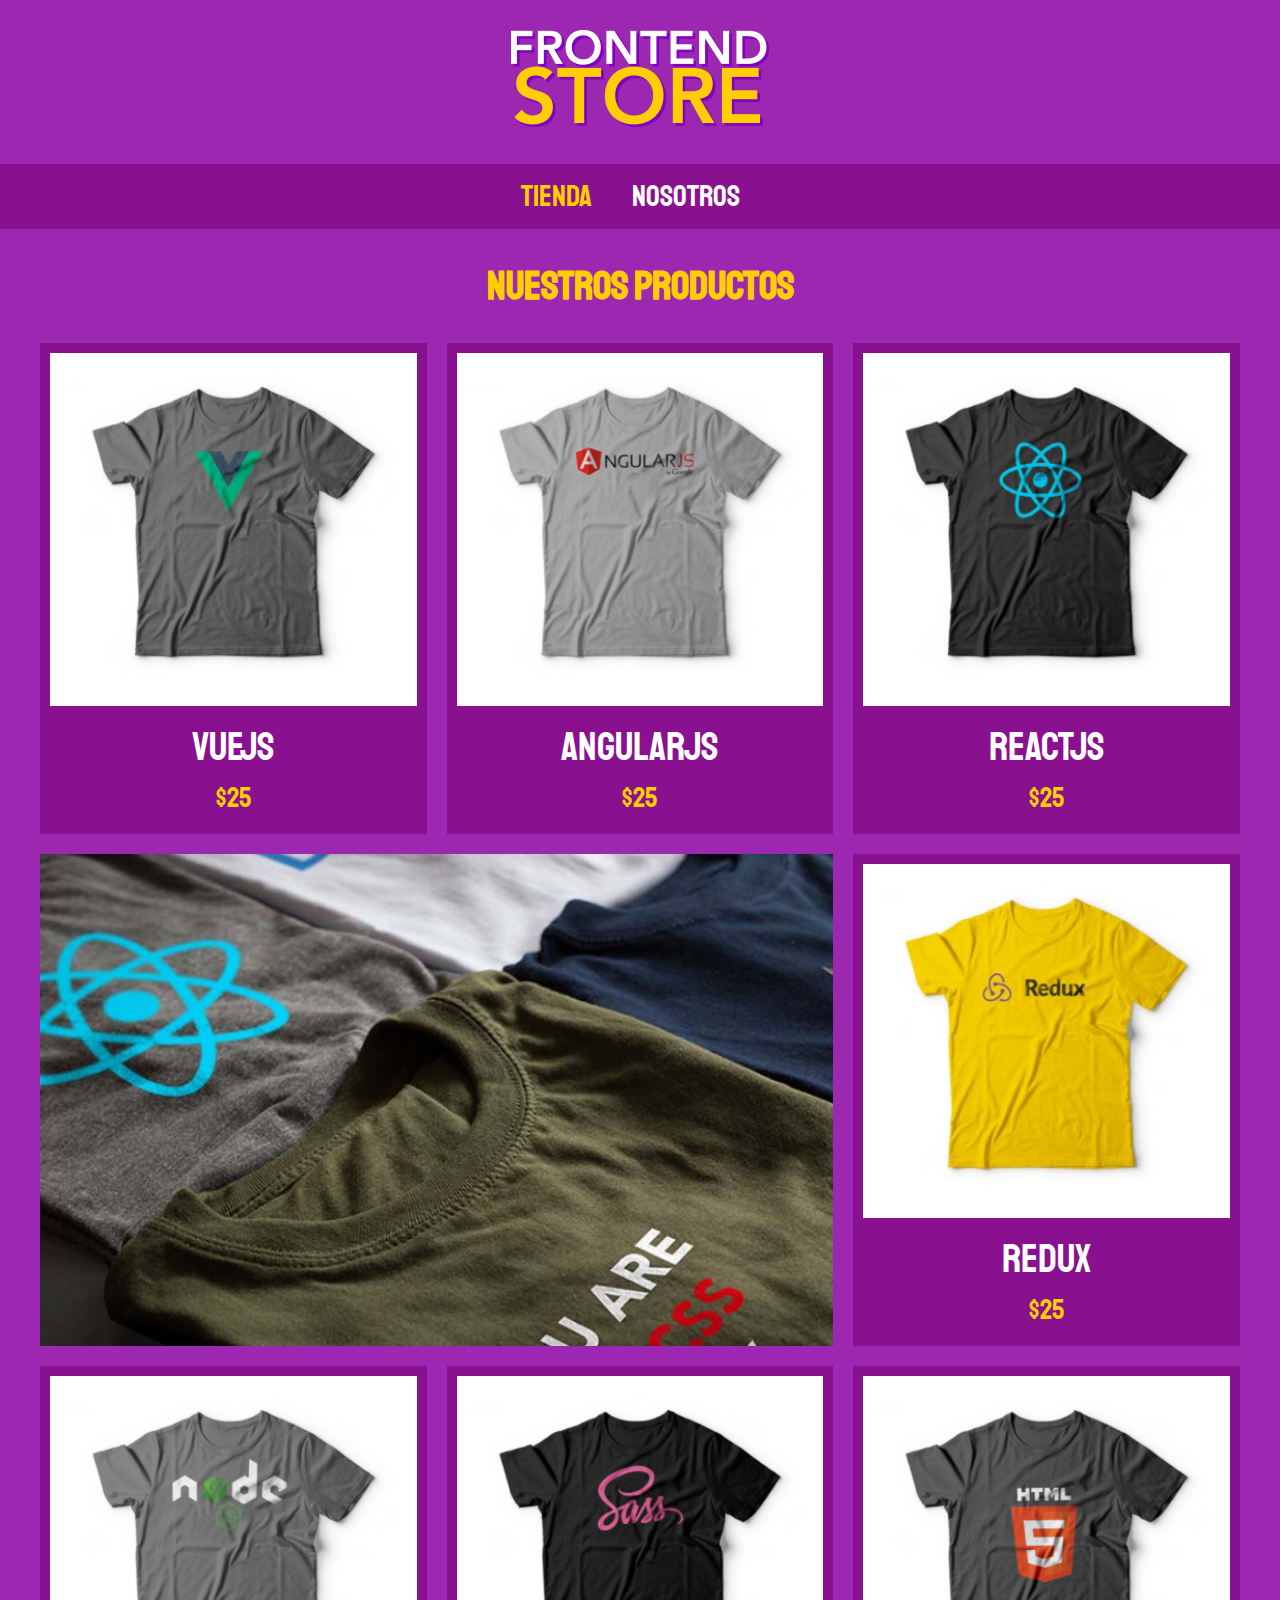
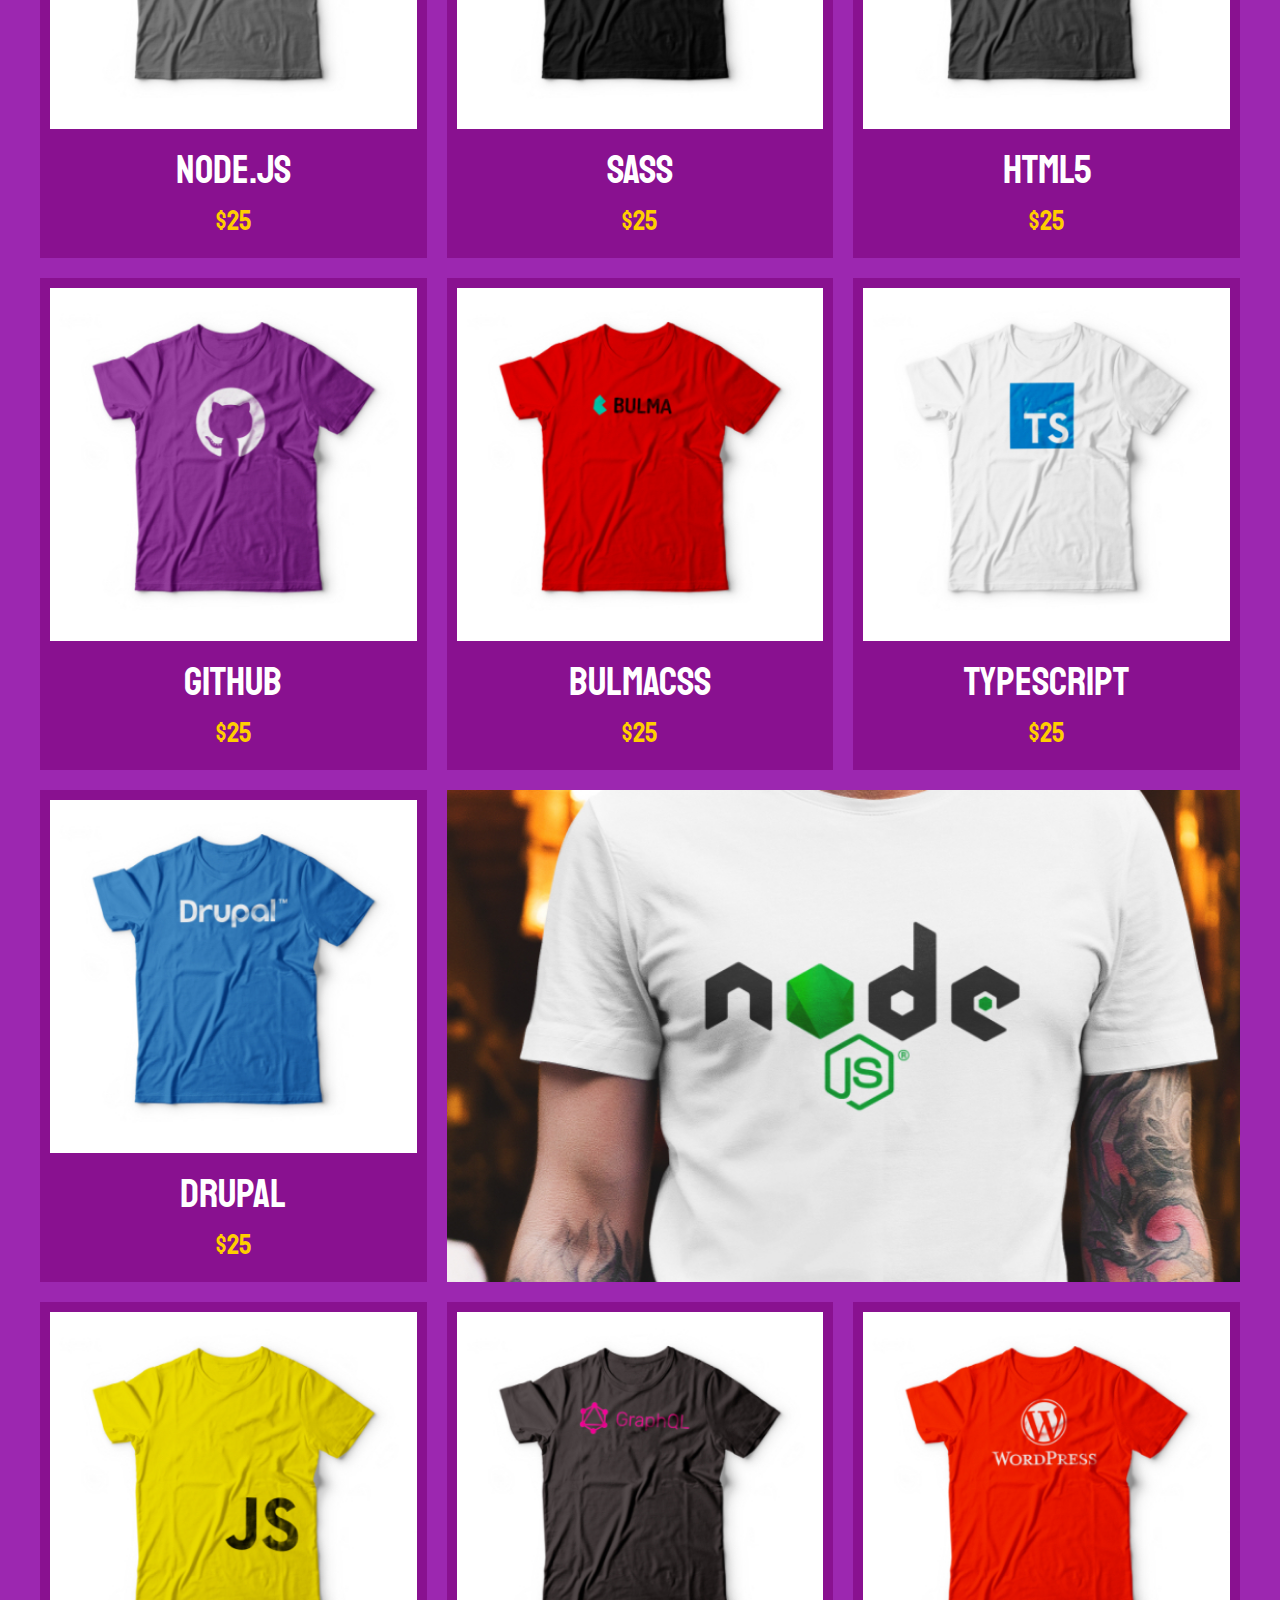
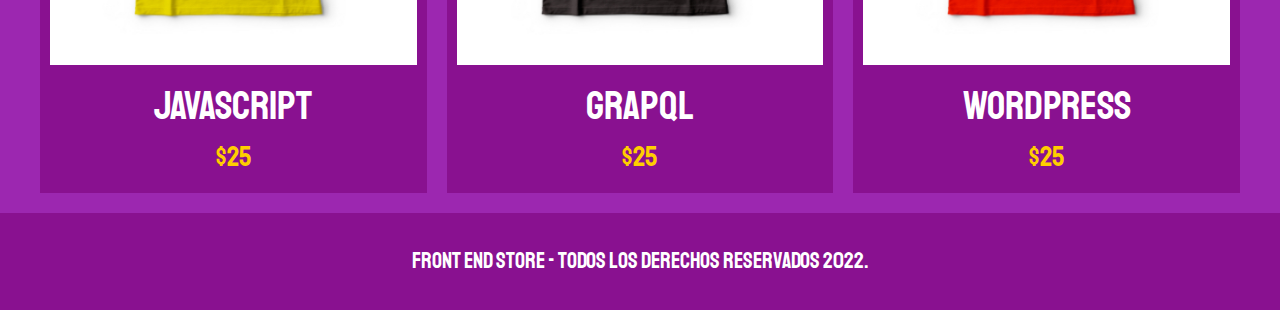
<file: index.html>
<!DOCTYPE html>
<html lang="en">
<head>
    <meta charset="UTF-8">
    <meta http-equiv="X-UA-Compatible" content="IE=edge">
    <meta name="viewport" content="width=device-width, initial-scale=1.0">
    <title>FrontEnd Store</title>
    <link rel="stylesheet" href="css/normalize.css">
    <link rel="preconnect" href="https://fonts.googleapis.com">
    <link href="https://fonts.googleapis.com/css2?family=Staatliches&display=swap" rel="stylesheet"> 
    <link rel="stylesheet" href="css/style.css">
</head>
<body>
    <header class="header">
        <a href="index.html"> 
            <img class="header__logo" src="img/logo.png" alt="Logotipo">
        </a>
    </header>

    <nav class="navegacion">
        <a class="navegacion__enlace navegacion__enlace--activo" href="index.html">Tienda</a>
        <a class="navegacion__enlace" href="nosotros.html">Nosotros</a>
    </nav>

    <main class="contenedor">
        <h1>Nuestros Productos</h1>

        <div class="grid">
            <div class="producto">
             <a href="producto.html">
                 <img class="producto__imagen" src="img/1.jpg" alt="imagen camisa">
                 <div class="producto__informacion">
                     <p class="producto__nombre">VueJS</p>
                     <p class="producto__precio">$25</p>
                 </div>
             </a>   
            </div>  <!--,producto-->
            <div class="producto">
                <a href="producto.html">
                    <img class="producto__imagen" src="img/2.jpg" alt="imagen camisa">
                    <div class="producto__informacion">
                        <p class="producto__nombre">AngularJs</p>
                        <p class="producto__precio">$25</p>
                    </div>
                </a>   
               </div>  <!--,producto-->
               <div class="producto">
                <a href="producto.html">
                    <img class="producto__imagen" src="img/3.jpg" alt="imagen camisa">
                    <div class="producto__informacion">
                        <p class="producto__nombre">ReactJs</p>
                        <p class="producto__precio">$25</p>
                    </div>
                </a>   
               </div>  <!--,producto-->
               <div class="producto">
                <a href="producto.html">
                    <img class="producto__imagen" src="img/4.jpg" alt="imagen camisa">
                    <div class="producto__informacion">
                        <p class="producto__nombre">Redux</p>
                        <p class="producto__precio">$25</p>
                    </div>
                </a>   
               </div>  <!--,producto-->
               <div class="producto">
                <a href="producto.html">
                    <img class="producto__imagen" src="img/5.jpg" alt="imagen camisa">
                    <div class="producto__informacion">
                        <p class="producto__nombre">Node.js</p>
                        <p class="producto__precio">$25</p>
                    </div>
                </a>   
               </div>  <!--,producto-->
               <div class="producto">
                <a href="producto.html">
                    <img class="producto__imagen" src="img/6.jpg" alt="imagen camisa">
                    <div class="producto__informacion">
                        <p class="producto__nombre">Sass</p>
                        <p class="producto__precio">$25</p>
                    </div>
                </a>   
               </div>  <!--,producto-->
               <div class="producto">
                <a href="producto.html">
                    <img class="producto__imagen" src="img/7.jpg" alt="imagen camisa">
                    <div class="producto__informacion">
                        <p class="producto__nombre">Html5</p>
                        <p class="producto__precio">$25</p>
                    </div>
                </a>   
               </div>  <!--,producto-->
               <div class="producto">
                <a href="producto.html">
                    <img class="producto__imagen" src="img/8.jpg" alt="imagen camisa">
                    <div class="producto__informacion">
                        <p class="producto__nombre">Github</p>
                        <p class="producto__precio">$25</p>
                    </div>
                </a>   
               </div>  <!--,producto-->
               <div class="producto">
                <a href="producto.html">
                    <img class="producto__imagen" src="img/9.jpg" alt="imagen camisa">
                    <div class="producto__informacion">
                        <p class="producto__nombre">BulmaCSS</p>
                        <p class="producto__precio">$25</p>
                    </div>
                </a>   
               </div>  <!--,producto-->
               <div class="producto">
                <a href="producto.html">
                    <img class="producto__imagen" src="img/10.jpg" alt="imagen camisa">
                    <div class="producto__informacion">
                        <p class="producto__nombre">TypeScript</p>
                        <p class="producto__precio">$25</p>
                    </div>
                </a>   
               </div>  <!--,producto-->
               <div class="producto">
                <a href="producto.html">
                    <img class="producto__imagen" src="img/11.jpg" alt="imagen camisa">
                    <div class="producto__informacion">
                        <p class="producto__nombre">Drupal</p>
                        <p class="producto__precio">$25</p>
                    </div>
                </a>   
               </div>  <!--,producto-->
               <div class="producto">
                <a href="producto.html">
                    <img class="producto__imagen" src="img/12.jpg" alt="imagen camisa">
                    <div class="producto__informacion">
                        <p class="producto__nombre">JavaScript</p>
                        <p class="producto__precio">$25</p>
                    </div>
                </a>   
               </div>  <!--,producto-->
               <div class="producto">
                <a href="producto.html">
                    <img class="producto__imagen" src="img/13.jpg" alt="imagen camisa">
                    <div class="producto__informacion">
                        <p class="producto__nombre">GrapQL</p>
                        <p class="producto__precio">$25</p>
                    </div>
                </a>   
               </div>  <!--,producto-->
               <div class="producto">
                <a href="producto.html">
                    <img class="producto__imagen" src="img/14.jpg" alt="imagen camisa">
                    <div class="producto__informacion">
                        <p class="producto__nombre">WordPress</p>
                        <p class="producto__precio">$25</p>
                    </div>
                </a>   
               </div>  <!--,producto-->
               <div class="grafico grafico--camisas"></div>
               <div class="grafico grafico--node"></div>
        </div>
    </main>

    <footer class="footer">
        <p class="footer__texto">Front End Store - Todos los derechos Reservados 2022.</p>
    </footer>
</body>
</html>
</file>
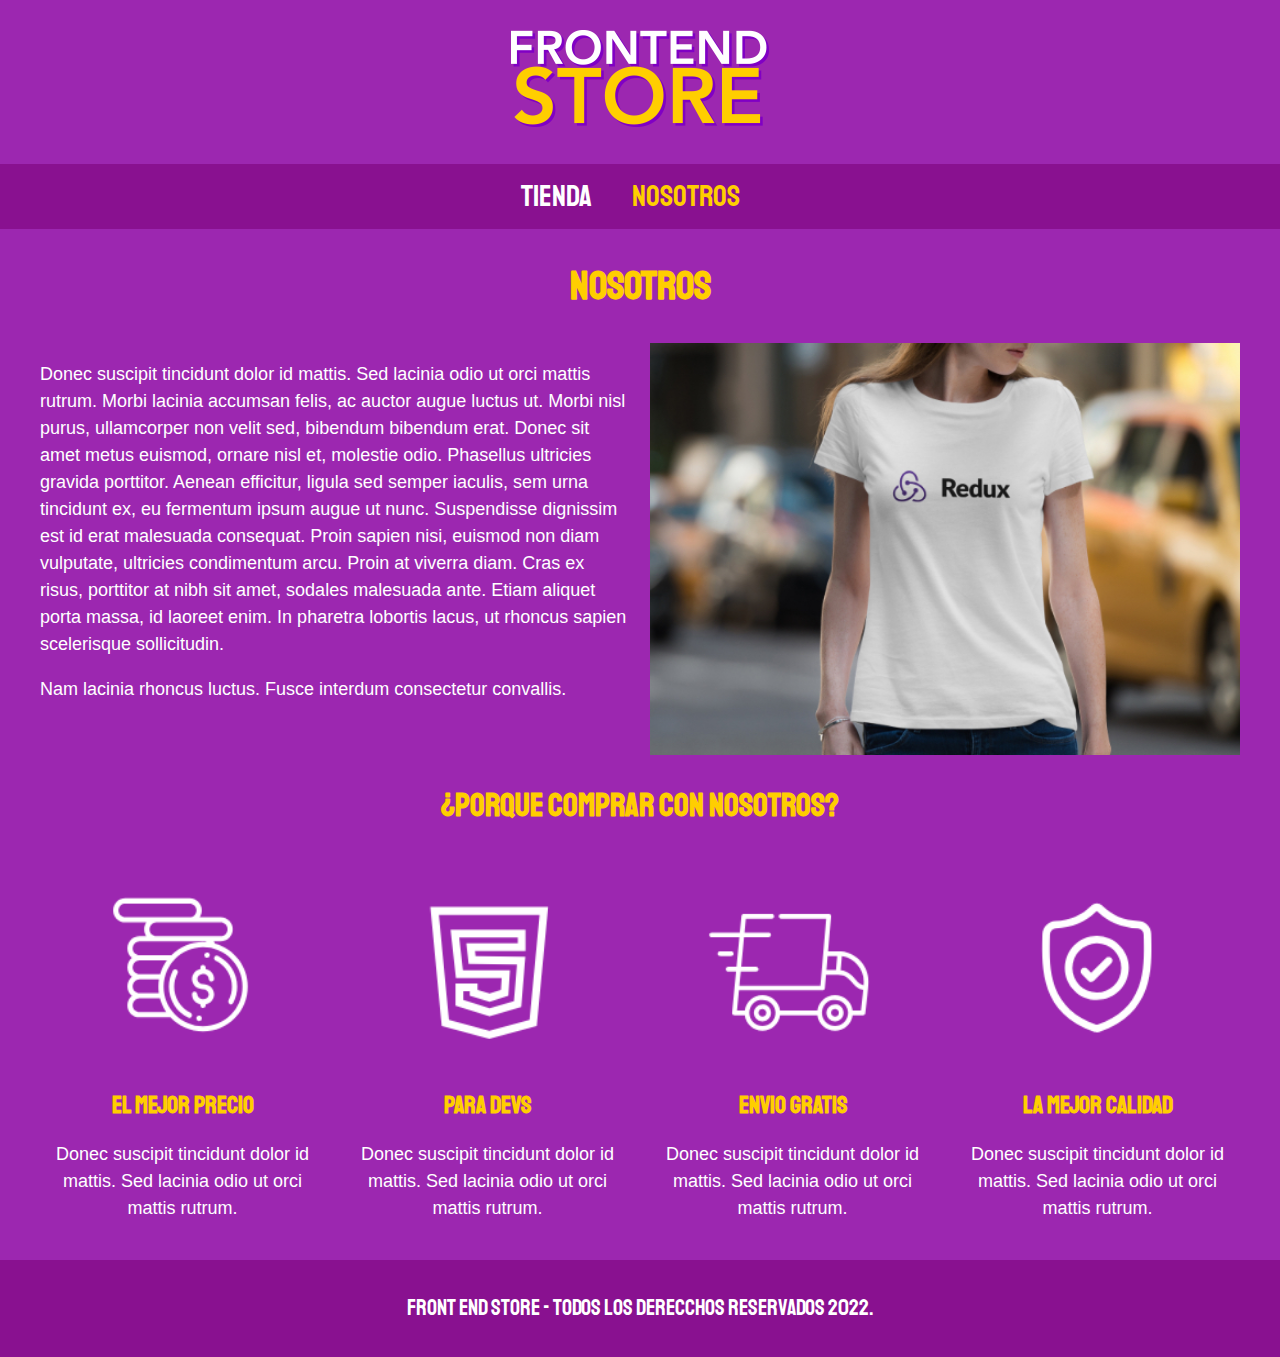
<file: nosotros.html>
<!DOCTYPE html>
<html lang="en">
<head>
    <meta charset="UTF-8">
    <meta http-equiv="X-UA-Compatible" content="IE=edge">
    <meta name="viewport" content="width=device-width, initial-scale=1.0">
    <title>FrontEnd Store</title>
    <link rel="stylesheet" href="css/normalize.css">
    <link rel="preconnect" href="https://fonts.googleapis.com">
    <link href="https://fonts.googleapis.com/css2?family=Staatliches&display=swap" rel="stylesheet"> 
    <link rel="stylesheet" href="css/style.css">
</head>
<body>
    <header class="header">
        <a href="index.html"> 
            <img class="header__logo" src="img/logo.png" alt="Logotipo">
        </a>
    </header>

    <nav class="navegacion">
        <a class="navegacion__enlace" href="index.html">Tienda</a>
        <a class="navegacion__enlace navegacion__enlace--activo" href="nosotros.html">Nosotros</a>
    </nav>

    <main class="contenedor">
        <h1>Nosotros</h1>
        <div class="nosotros">
            <div class="nosotros__contenido">
                <p>Donec suscipit tincidunt dolor id mattis. Sed lacinia odio ut orci mattis rutrum. Morbi lacinia accumsan felis, ac auctor augue luctus ut. Morbi nisl purus, ullamcorper non velit sed, bibendum bibendum erat. Donec sit amet metus euismod, ornare nisl et, molestie odio. Phasellus ultricies gravida porttitor. Aenean efficitur, ligula sed semper iaculis, sem urna tincidunt ex, eu fermentum ipsum augue ut nunc. Suspendisse dignissim est id erat malesuada consequat. Proin sapien nisi, euismod non diam vulputate, ultricies condimentum arcu. Proin at viverra diam. Cras ex risus, porttitor at nibh sit amet, sodales malesuada ante. Etiam aliquet porta massa, id laoreet enim. In pharetra lobortis lacus, ut rhoncus sapien scelerisque sollicitudin.</p>  
                <p> Nam lacinia rhoncus luctus. Fusce interdum consectetur convallis.</p>
            </div>
            <img class="nosotros__imagen" src="img/nosotros.jpg" alt="imagen nosotros">
        </div>
    </main>

    <section class="contenedor comprar">
        <h2 class="compar__titulo"> ¿Porque comprar con nosotros?</h2>

        <div class="bloques">

            <div class="bloque">
                <img class="bloque__imagen" src="img/icono_1.png" alt="porque comprar">
                <h3 class="bloque__titulo">El Mejor Precio</h3>
                <p>Donec suscipit tincidunt dolor id mattis. Sed lacinia odio ut orci mattis rutrum.</p>
            </div>  <!--.bloque-->

            <div class="bloque">
                <img class="bloque__imagen" src="img/icono_2.png" alt="porque comprar">
                <h3 class="bloque__titulo">Para Devs</h3>
                <p>Donec suscipit tincidunt dolor id mattis. Sed lacinia odio ut orci mattis rutrum.</p>
            </div>  <!--.bloque-->

            <div class="bloque">
                <img class="bloque__imagen" src="img/icono_3.png" alt="porque comprar">
                <h3 class="bloque__titulo">Envio Gratis</h3>
                <p>Donec suscipit tincidunt dolor id mattis. Sed lacinia odio ut orci mattis rutrum.</p>
            </div>  <!--.bloque-->

            <div class="bloque">
                <img class="bloque__imagen" src="img/icono_4.png" alt="porque comprar">
                <h3 class="bloque__titulo">La Mejor Calidad</h3>
                <p>Donec suscipit tincidunt dolor id mattis. Sed lacinia odio ut orci mattis rutrum.</p>
            </div>  <!--.bloque-->
            
        </div>  <!--.bloques-->
    </section>

    <footer class="footer">
        <p class="footer__texto">Front End Store - Todos los derecchos Reservados 2022.</p>
    </footer>
</body>
</html>
</file>
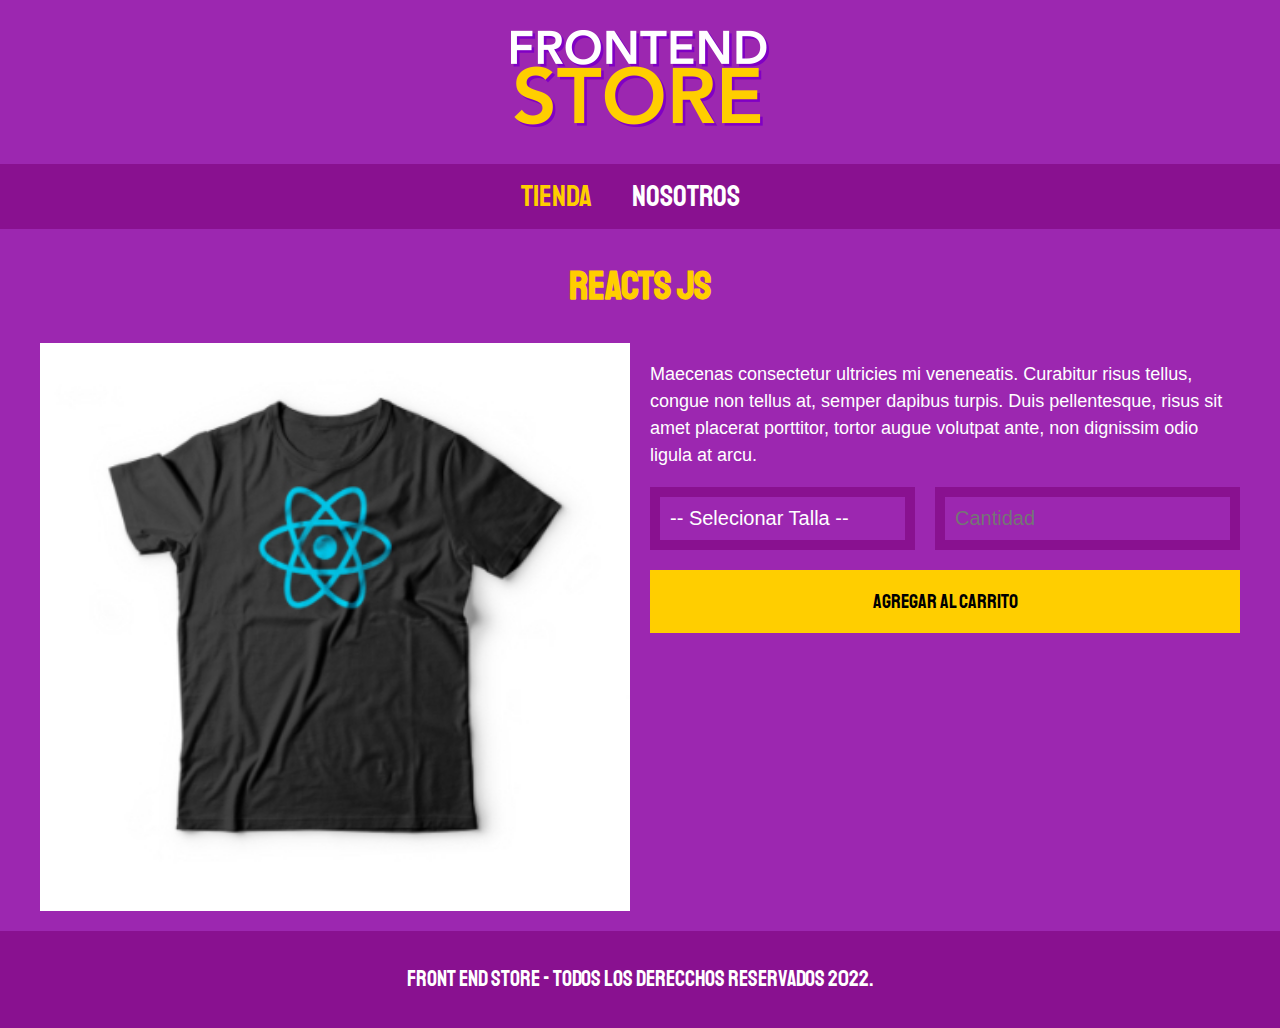
<file: producto.html>
<!DOCTYPE html>
<html lang="en">
<head>
    <meta charset="UTF-8">
    <meta http-equiv="X-UA-Compatible" content="IE=edge">
    <meta name="viewport" content="width=device-width, initial-scale=1.0">
    <title>FrontEnd Store</title>
    <link rel="stylesheet" href="css/normalize.css">
    <link rel="preconnect" href="https://fonts.googleapis.com">
    <link href="https://fonts.googleapis.com/css2?family=Staatliches&display=swap" rel="stylesheet"> 
    <link rel="stylesheet" href="css/style.css">
</head>
<body>
    <header class="header">
        <a href="index.html"> 
            <img class="header__logo" src="img/logo.png" alt="Logotipo">
        </a>
    </header>

    <nav class="navegacion">
        <a class="navegacion__enlace navegacion__enlace--activo" href="index.html">Tienda</a>
        <a class="navegacion__enlace" href="nosotros.html">Nosotros</a>
    </nav>

    <main class="contenedor">
        <h1>REACTS JS</h1>

        <div class="camisa">
            <img class="camisa__imagen" src="img/3.jpg" alt="Imagen del Producto">

            <div class="camisa__contenido">
                <p>Maecenas consectetur ultricies mi veneneatis. Curabitur risus tellus, congue non tellus at, semper dapibus turpis. Duis pellentesque, risus sit amet placerat porttitor, tortor augue volutpat ante, non dignissim odio ligula at arcu.</p>
         
                    <form class="formulario">
                        <select class="formulario__campo">
                            <option disabled selected>-- Selecionar Talla --</option>
                            <option>Chica</option>
                            <option>Mediana</option>
                            <option>Grande</option>
                        </select>
                        <input class="formulario__campo" type="number" placeholder="Cantidad" min="1">
                        <input class="formulario__submit" type="submit" value="Agregar al Carrito">
                    </form>
            </div>
        </div>
        
    </main>

    <footer class="footer">
        <p class="footer__texto">Front End Store - Todos los derecchos Reservados 2022.</p>
    </footer>
</body>
</html>
</file>
<file: css/style.css>
:root {
   --primario: #9C27B0;
   --primarioOscuro: #891190;
   --secundario: #FFCE00;
   --secundarioOscuro: rgb(233,287,2);
   --blanco: #FFF;
   --negro: #000;

   --fuentePrincipal: 'Staatliches', cursive;
}

html {
   box-sizing: border-box;
   font-size: 62.5%;
}

*, *:before, *::after {
   box-sizing: inherit;
}

/** Globales **/
body{
   background-color:var(--primario);
   font-size: 1.6rem;
   line-height: 1.5;
}
p {
   font-size: 1.8rem;
   font-family: Arial, Helvetica, sans-serif;
   color: var(--blanco);
}
a {
   text-decoration: none;
}
img {
   width: 100%;
}
.contenedor {
   max-width: 120rem;
   margin: 0 auto;

}
h1, h2, h3 {
   text-align: center;
   color: var(--secundario);
   font-family: var(--fuentePrincipal);
}
h1 {
   font-size: 4rem;
}
h2 {
   font-size: 3.2rem;
}
h3 {
   font-size: 2.4rem;
}

/** Header **/
.header {
   display: flex;
   justify-content: center;
}
.header__logo {
   margin: 3rem 0;
}
/** Footer**/
.footer {
   background-color: var(--primarioOscuro);
   padding: 1rem 0;
   margin-top: 2rem;
}
.footer__texto {
   font-family: var(--fuentePrincipal);
   text-align: center;
   font-size: 2.2rem
}
/** Navegacion **/
.navegacion {
   background-color: var(--primarioOscuro);
   padding: 1rem 0;
   display: flex;
   justify-content: center;
   gap: 2rem; /** Separacion forma nueva **/
}
.navegacion__enlace {
   font-family: var(--fuentePrincipal);
   color: var(--blanco);
   font-size: 3rem;
   margin-right: 2rem;
}
.navegacion__enlace--activo,
.navegacion__enlace:hover {
   color: var(--secundario);
}

/** Grid **/
.grid {
   display: grid;
   grid-template-columns: repeat(2, 1fr);
   gap: 2rem;
}
@media (min-width: 768px) {
    .grid{
      grid-template-columns: repeat(3, 1fr);
    }
}
/** Productos **/
.producto {
   background-color: var(--primarioOscuro);
   padding: 1rem;
}

.producto__nombre {
   font-size: 4rem;
}
.producto__precio {
   font-size: 2.8rem;
   color: var(--secundario);
}
.producto__nombre,
.producto__precio {
   font-family: var(--fuentePrincipal);
   margin: 1rem 0;
   text-align: center;
   line-height: 1.2;
}

/** Graficos **/
.grafico {
   min-height: 30rem;
   background-repeat: no-repeat;
   background-size: cover;
   grid-column: 1 /3;
}
.grafico--camisas {
   grid-row: 2 / 3;
   background-image: url(../img/grafico1.jpg);
}
.grafico--node {
   background-image: url(../img/grafico2.jpg);
   grid-row: 8 / 9;
}

@media (min-width: 768px) {
   .grafico--node {
      grid-row: 5 / 6;
      grid-column: 2 / 4;
   }
}

/** Nosotros **/
.nosotros {
   display: grid;
   grid-template-rows: repeat(2, auto);
}
@media (min-width: 768px) {
   .nosotros {
      grid-template-columns: repeat(2, 1fr) ;
      column-gap: 2rem;
   }
}

@media (min-width: 768px) {
   .nosotros__imagen {
      grid-column: 2 / 3;
   }   
}
/** Bloques **/
.bloques {
   display: grid;
   grid-template-columns: repeat(2, 1fr);
   gap: 2rem;
}
@media (min-width: 768px) {
   .bloques {
      grid-template-columns: repeat(4, 1fr);
   }
}
.bloque {
   text-align: center;
}
.bloque__titulo {
   margin: 0;
}

/** Pagina del Producto **/
@media (min-width: 768px) {
   .camisa {
      display: grid;
      grid-template-columns: repeat(2, 1fr);
      column-gap: 2rem;
   } 
}
.formulario {
   display: grid;
   grid-template-columns: repeat(2, 1fr);
   gap: 2rem;
}
.formulario__campo {
   border: 1rem solid var(--primarioOscuro);
   background-color: transparent;
   color: var(--blanco);
   font-size: 2rem;
   font-family: Arial, Helvetica, sans-serif;
   padding: 1rem;
   appearance: none;
}
.formulario__submit {
   background-color: var(--secundario);
   border: none;
   font-size: 2rem;
   font-family: var(--fuentePrincipal);
   padding: 2rem;
   transition: background-color .3s ease;
   grid-column: 1 / 3;
}
.formulario__submit:hover {
   cursor: pointer;
   background-color: var(--secundarioOscuro);
}
</file>
